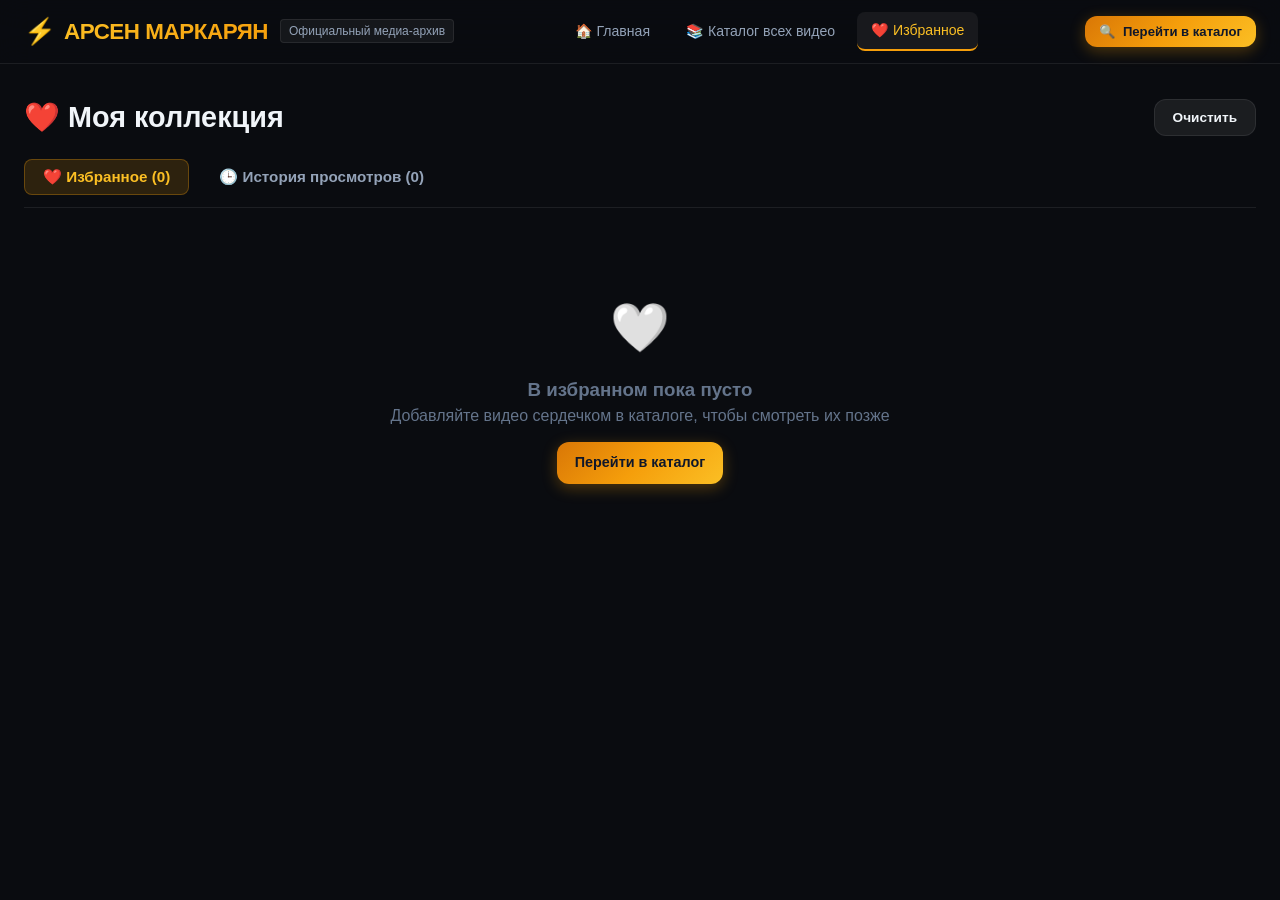
<file: favorites.html>
<!DOCTYPE html>
<html lang="ru">
<head>
  <meta charset="UTF-8">
  <meta name="viewport" content="width=device-width, initial-scale=1.0">
  <title>Избранное и История — Архив Арсена Маркаряна</title>
  <link rel="stylesheet" href="css/base.css">
  <link rel="stylesheet" href="css/layout.css">
  <link rel="stylesheet" href="css/catalog.css">
  <style>
    .fav-tabs {
      display: flex;
      gap: 12px;
      margin-bottom: 24px;
      border-bottom: 1px solid var(--border-subtle);
      padding-bottom: 12px;
    }
    .fav-tab-btn {
      padding: 8px 18px;
      border-radius: var(--radius-sm);
      font-size: 0.95rem;
      font-weight: 600;
      color: var(--text-muted);
      cursor: pointer;
    }
    .fav-tab-btn.active {
      background: rgba(245, 158, 11, 0.15);
      color: var(--gold-light);
      border: 1px solid rgba(245, 158, 11, 0.3);
    }
  </style>
</head>
<body>
  
  <header class="site-header">
    <div class="header-brand">
      <a href="index.html" style="display:flex; align-items:center; gap:8px;">
        <span style="font-size:1.6rem;">⚡</span>
        <span class="brand-logo">АРСЕН МАРКАРЯН</span>
      </a>
      <span class="brand-sub">Официальный медиа-архив</span>
    </div>
    <nav class="header-nav">
      <a href="index.html" class="nav-link ">🏠 Главная</a>
      <a href="catalog.html" class="nav-link ">📚 Каталог всех видео</a>
      <a href="favorites.html" class="nav-link active">
        ❤️ Избранное <span class="nav-counter fav-badge-count" style="display:none;">0</span>
      </a>
    </nav>
    <div class="header-actions">
      <a href="catalog.html" class="btn btn-primary" style="padding: 6px 14px; font-size: 0.82rem;">
        <span>🔍</span> Перейти в каталог
      </a>
      <button class="btn-menu" id="btnToggleSidebar" title="Меню каталога">☰</button>
    </div>
  </header>

  <!-- Mobile Bottom Nav -->
  <div class="mobile-bottom-nav">
    <a href="index.html" class="mob-nav-item ">
      <span class="mob-nav-icon">🏠</span>
      <span>Главная</span>
    </a>
    <a href="catalog.html" class="mob-nav-item ">
      <span class="mob-nav-icon">📚</span>
      <span>Каталог</span>
    </a>
    <a href="favorites.html" class="mob-nav-item active">
      <span class="mob-nav-icon">❤️</span>
      <span>Избранное</span>
    </a>
  </div>


  <main style="max-width: 1440px; margin: 0 auto; padding: 32px 24px;">
    <div style="display: flex; justify-content: space-between; align-items: center; margin-bottom: 20px;">
      <h1 style="font-size: 1.8rem; font-weight: 800;">❤️ Моя коллекция</h1>
      <button class="btn btn-secondary" onclick="clearActiveTab()" style="font-size: 0.85rem;">Очистить</button>
    </div>

    <div class="fav-tabs">
      <button class="fav-tab-btn active" id="tabFavs" onclick="switchTab('favs')">❤️ Избранное (<span id="favsCount">0</span>)</button>
      <button class="fav-tab-btn" id="tabHist" onclick="switchTab('hist')">🕒 История просмотров (<span id="histCount">0</span>)</button>
    </div>

    <div class="catalog-grid" id="favGrid" style="padding: 0;">
      <!-- Populated via script below -->
    </div>
  </main>

  <script src="js/storage.js"></script>
  <script src="js/api.js"></script>
  <script src="js/app.js"></script>
  <script>
    let currentTab = 'favs';
    let allVids = [];

    async function loadCollection() {
      allVids = await API.getVideos();
      renderCollection();
    }

    function switchTab(tab) {
      currentTab = tab;
      document.getElementById('tabFavs').classList.toggle('active', tab === 'favs');
      document.getElementById('tabHist').classList.toggle('active', tab === 'hist');
      renderCollection();
    }

    function renderCollection() {
      const favIds = Storage.getFavorites();
      const historyItems = Storage.getHistory();

      document.getElementById('favsCount').textContent = favIds.length;
      document.getElementById('histCount').textContent = historyItems.length;

      const grid = document.getElementById('favGrid');

      if (currentTab === 'favs') {
        const vids = allVids.filter(v => favIds.includes(v.id));
        if (vids.length === 0) {
          grid.innerHTML = '<div class="catalog-empty"><div class="empty-icon">🤍</div><h3>В избранном пока пусто</h3><p>Добавляйте видео сердечком в каталоге, чтобы смотреть их позже</p><a href="catalog.html" class="btn btn-primary" style="margin-top:14px;">Перейти в каталог</a></div>';
          return;
        }
        renderCards(vids, grid);
      } else {
        const histIds = historyItems.map(x => x.id);
        const vids = histIds.map(id => allVids.find(v => v.id === id)).filter(Boolean);
        if (vids.length === 0) {
          grid.innerHTML = '<div class="catalog-empty"><div class="empty-icon">🕒</div><h3>История просмотров пуста</h3><p>Начните смотреть видео, и они появятся здесь</p></div>';
          return;
        }
        renderCards(vids, grid);
      }
    }

    function renderCards(videos, container) {
      let html = '';
      videos.forEach(v => {
        const isFav = Storage.isFavorite(v.id);
        html += `
          <div class="video-card">
            <div class="card-thumb-wrap">
              <img class="card-thumb" src="https://i.ytimg.com/vi/${v.id}/hqdefault.jpg" alt="${v.title}">
              <div class="thumb-overlay">
                <div class="card-badges-top">
                  <span class="badge" style="background:${v.badgeColor}22; color:${v.badgeColor}; border:1px solid ${v.badgeColor}55;">
                    ${v.catIcon} ${v.catName}
                  </span>
                  ${v.durationFormatted ? `<span class="card-dur-badge">${v.durationFormatted}</span>` : ''}
                </div>
              </div>
            </div>
            <div class="card-body">
              <h4 class="card-title">${v.title}</h4>
              <div class="card-meta">
                <span>📅 ${v.year}</span>
                ${v.viewsFormatted ? `<span>👁️ ${v.viewsFormatted}</span>` : ''}
              </div>
            </div>
            <div class="card-actions">
              <a href="watch.html?v=${v.id}" class="btn-play-card">
                <span>▶️</span> Смотреть
              </a>
              <button class="btn-fav-card ${isFav ? 'active' : ''}" onclick="toggleCollectionFav('${v.id}')">
                ${isFav ? '❤️' : '🤍'}
              </button>
            </div>
          </div>
        `;
      });
      container.innerHTML = html;
    }

    function toggleCollectionFav(id) {
      Storage.toggleFavorite(id);
      renderCollection();
    }

    function clearActiveTab() {
      if (currentTab === 'favs') {
        localStorage.removeItem('amm_favs');
      } else {
        Storage.clearHistory();
      }
      Storage.updateCounters();
      renderCollection();
    }

    document.addEventListener('DOMContentLoaded', loadCollection);
  </script>
</body>
</html>
</file>
<file: css/base.css>
/* Base Design Tokens & Reset */
:root {
  --bg-main: #0a0c10;
  --bg-surface: #11141c;
  --bg-card: #161b26;
  --bg-card-hover: #1e2433;
  --bg-input: #1a202c;
  --border-subtle: rgba(255, 255, 255, 0.08);
  --border-hover: rgba(255, 255, 255, 0.18);
  --border-accent: rgba(245, 158, 11, 0.35);
  --text-main: #f1f5f9;
  --text-muted: #94a3b8;
  --text-dim: #64748b;
  --gold: #f59e0b;
  --gold-glow: rgba(245, 158, 11, 0.25);
  --gold-light: #fbbf24;
  --accent-cyan: #06b6d4;
  --accent-purple: #8b5cf6;
  --accent-red: #ef4444;
  --accent-green: #10b981;
  --radius-sm: 8px;
  --radius-md: 12px;
  --radius-lg: 16px;
  --radius-xl: 20px;
  --shadow-card: 0 4px 20px rgba(0, 0, 0, 0.35);
  --shadow-glow: 0 0 25px rgba(245, 158, 11, 0.15);
  --font-main: -apple-system, BlinkMacSystemFont, 'Segoe UI', Roboto, 'Helvetica Neue', Arial, sans-serif;
  --font-heading: -apple-system, BlinkMacSystemFont, 'Segoe UI', Roboto, sans-serif;
  --header-height: 64px;
}

*, *::before, *::after {
  box-sizing: border-box;
  margin: 0;
  padding: 0;
}

html {
  font-size: 16px;
  scroll-behavior: smooth;
  background-color: var(--bg-main);
  color: var(--text-main);
}

body {
  font-family: var(--font-main);
  background: var(--bg-main);
  color: var(--text-main);
  min-height: 100vh;
  line-height: 1.5;
  -webkit-font-smoothing: antialiased;
  -moz-osx-font-smoothing: grayscale;
  overflow-x: hidden;
}

a {
  color: inherit;
  text-decoration: none;
}

button {
  cursor: pointer;
  font-family: inherit;
  border: none;
  background: none;
}

img {
  max-width: 100%;
  display: block;
}

/* Custom Scrollbar */
::-webkit-scrollbar {
  width: 8px;
  height: 8px;
}
::-webkit-scrollbar-track {
  background: var(--bg-main);
}
::-webkit-scrollbar-thumb {
  background: #252d3d;
  border-radius: 4px;
}
::-webkit-scrollbar-thumb:hover {
  background: #374151;
}

/* Utility Badges */
.badge {
  display: inline-flex;
  align-items: center;
  gap: 4px;
  padding: 3px 8px;
  border-radius: 6px;
  font-size: 0.72rem;
  font-weight: 600;
  letter-spacing: 0.02em;
  line-height: 1.2;
}

.badge-gold {
  background: rgba(245, 158, 11, 0.15);
  color: var(--gold-light);
  border: 1px solid rgba(245, 158, 11, 0.3);
}

.badge-dim {
  background: rgba(255, 255, 255, 0.06);
  color: var(--text-muted);
  border: 1px solid var(--border-subtle);
}

.badge-cyan {
  background: rgba(6, 182, 212, 0.15);
  color: #67e8f9;
  border: 1px solid rgba(6, 182, 212, 0.3);
}

/* Buttons */
.btn {
  display: inline-flex;
  align-items: center;
  justify-content: center;
  gap: 8px;
  padding: 10px 18px;
  border-radius: var(--radius-md);
  font-weight: 600;
  font-size: 0.9rem;
  transition: all 0.2s cubic-bezier(0.16, 1, 0.3, 1);
}

.btn-primary {
  background: linear-gradient(135deg, #d97706 0%, #f59e0b 50%, #fbbf24 100%);
  color: #0f172a;
  box-shadow: 0 4px 15px rgba(245, 158, 11, 0.3);
}
.btn-primary:hover {
  transform: translateY(-1px);
  box-shadow: 0 6px 20px rgba(245, 158, 11, 0.45);
}

.btn-secondary {
  background: rgba(255, 255, 255, 0.07);
  color: var(--text-main);
  border: 1px solid var(--border-subtle);
}
.btn-secondary:hover {
  background: rgba(255, 255, 255, 0.12);
  border-color: var(--border-hover);
}

.btn-icon {
  width: 40px;
  height: 40px;
  padding: 0;
  border-radius: 50%;
}
</file>
<file: css/layout.css>
/* Global Layout: Header, Nav, Drawer, Bottom Bar */
.site-header {
  position: sticky;
  top: 0;
  z-index: 100;
  height: var(--header-height);
  background: rgba(10, 12, 16, 0.88);
  backdrop-filter: blur(16px);
  border-bottom: 1px solid var(--border-subtle);
  display: flex;
  align-items: center;
  justify-content: space-between;
  padding: 0 24px;
}

.header-brand {
  display: flex;
  align-items: center;
  gap: 12px;
}
.brand-logo {
  font-size: 1.4rem;
  background: linear-gradient(135deg, #fbbf24, #f59e0b);
  -webkit-background-clip: text;
  -webkit-text-fill-color: transparent;
  font-weight: 800;
  letter-spacing: -0.02em;
}
.brand-sub {
  font-size: 0.75rem;
  color: var(--text-muted);
  background: rgba(255, 255, 255, 0.05);
  padding: 2px 8px;
  border-radius: 4px;
  border: 1px solid var(--border-subtle);
}

.header-nav {
  display: flex;
  align-items: center;
  gap: 8px;
}
.nav-link {
  padding: 8px 14px;
  border-radius: var(--radius-sm);
  font-size: 0.88rem;
  font-weight: 500;
  color: var(--text-muted);
  transition: all 0.2s;
  display: flex;
  align-items: center;
  gap: 6px;
}
.nav-link:hover, .nav-link.active {
  color: var(--text-main);
  background: rgba(255, 255, 255, 0.06);
}
.nav-link.active {
  color: var(--gold-light);
  border-bottom: 2px solid var(--gold);
}

.header-actions {
  display: flex;
  align-items: center;
  gap: 12px;
}

.nav-counter {
  background: rgba(245, 158, 11, 0.2);
  color: var(--gold);
  padding: 1px 6px;
  border-radius: 10px;
  font-size: 0.72rem;
  font-weight: 700;
}

/* Mobile Hamburger */
.btn-menu {
  display: none;
  font-size: 1.3rem;
  color: var(--text-main);
  padding: 8px;
}

/* Mobile Bottom Navigation */
.mobile-bottom-nav {
  display: none;
  position: fixed;
  bottom: 0;
  left: 0;
  right: 0;
  height: 60px;
  background: rgba(16, 20, 28, 0.95);
  backdrop-filter: blur(14px);
  border-top: 1px solid var(--border-subtle);
  z-index: 99;
  justify-content: space-around;
  align-items: center;
}
.mob-nav-item {
  display: flex;
  flex-direction: column;
  align-items: center;
  font-size: 0.72rem;
  color: var(--text-dim);
  gap: 3px;
}
.mob-nav-item.active {
  color: var(--gold);
}
.mob-nav-icon {
  font-size: 1.15rem;
}

@media (max-width: 860px) {
  .site-header {
    padding: 0 14px;
  }
  .brand-sub {
    display: none !important;
  }
  .header-nav {
    display: none !important;
  }
  .header-actions .btn-primary {
    display: none !important;
  }
  .btn-menu {
    display: block !important;
  }
  .mobile-bottom-nav {
    display: flex !important;
  }
  body {
    padding-bottom: 64px;
  }
}
</file>
<file: css/catalog.css>
/* Full-Width Vertical + Horizontal Catalog (catalog.html) */
.catalog-page-container {
  display: flex;
  width: 100vw;
  max-width: 100vw;
  min-height: calc(100vh - var(--header-height));
  position: relative;
  overflow-x: hidden;
}

/* Left Vertical Sidebar */
.catalog-sidebar {
  width: 290px;
  min-width: 290px;
  max-width: 290px;
  background: var(--bg-surface);
  border-right: 1px solid var(--border-subtle);
  height: calc(100vh - var(--header-height));
  position: sticky;
  top: var(--header-height);
  overflow-y: auto;
  padding: 20px 16px;
  display: flex;
  flex-direction: column;
  gap: 24px;
  z-index: 40;
}

.sidebar-block {
  display: flex;
  flex-direction: column;
  gap: 8px;
}
.sidebar-heading {
  font-size: 0.75rem;
  font-weight: 700;
  text-transform: uppercase;
  letter-spacing: 0.06em;
  color: var(--text-dim);
  padding-left: 8px;
  margin-bottom: 4px;
}

.sidebar-item {
  display: flex;
  align-items: center;
  justify-content: space-between;
  padding: 8px 12px;
  border-radius: var(--radius-sm);
  font-size: 0.88rem;
  font-weight: 500;
  color: var(--text-muted);
  transition: all 0.15s;
  cursor: pointer;
  border: 1px solid transparent;
}
.sidebar-item:hover {
  background: rgba(255, 255, 255, 0.04);
  color: var(--text-main);
}
.sidebar-item.active {
  background: rgba(245, 158, 11, 0.12);
  color: var(--gold-light);
  border-color: rgba(245, 158, 11, 0.25);
  font-weight: 600;
}
.sidebar-item-label {
  display: flex;
  align-items: center;
  gap: 8px;
  overflow: hidden;
  text-overflow: ellipsis;
  white-space: nowrap;
}
.sidebar-count {
  font-size: 0.72rem;
  background: rgba(255, 255, 255, 0.06);
  padding: 2px 6px;
  border-radius: 8px;
  color: var(--text-dim);
}
.sidebar-item.active .sidebar-count {
  background: rgba(245, 158, 11, 0.2);
  color: var(--gold);
}

/* Tag Cloud in Sidebar */
.tag-cloud {
  display: flex;
  flex-wrap: wrap;
  gap: 6px;
  padding: 4px 8px;
}
.tag-chip {
  font-size: 0.75rem;
  background: rgba(255, 255, 255, 0.05);
  border: 1px solid var(--border-subtle);
  color: var(--text-muted);
  padding: 3px 8px;
  border-radius: 6px;
  cursor: pointer;
  transition: all 0.15s;
}
.tag-chip:hover {
  border-color: var(--border-hover);
  color: var(--text-main);
}
.tag-chip.active {
  background: var(--gold);
  color: #000;
  border-color: var(--gold);
  font-weight: 600;
}

/* Main Catalog Area (Occupies remaining width 100vw - 290px) */
.catalog-main {
  flex-grow: 1;
  width: calc(100vw - 290px);
  min-width: 0;
  display: flex;
  flex-direction: column;
  background: var(--bg-main);
}

/* Top Horizontal Sticky Ribbon */
.top-subcat-ribbon {
  position: sticky;
  top: var(--header-height);
  z-index: 30;
  background: rgba(10, 12, 16, 0.92);
  backdrop-filter: blur(14px);
  border-bottom: 1px solid var(--border-subtle);
  padding: 12px 24px;
  display: flex;
  align-items: center;
  gap: 8px;
  overflow-x: auto;
  white-space: nowrap;
}
.ribbon-pill {
  padding: 6px 14px;
  border-radius: 30px;
  font-size: 0.82rem;
  font-weight: 500;
  background: var(--bg-card);
  border: 1px solid var(--border-subtle);
  color: var(--text-muted);
  cursor: pointer;
  transition: all 0.15s;
  flex-shrink: 0;
}
.ribbon-pill:hover {
  border-color: var(--border-hover);
  color: var(--text-main);
}
.ribbon-pill.active {
  background: linear-gradient(135deg, rgba(245, 158, 11, 0.2), rgba(245, 158, 11, 0.35));
  border-color: var(--gold);
  color: #fff;
  font-weight: 600;
}

/* Catalog Filter Bar */
.catalog-filter-bar {
  padding: 16px 24px;
  display: flex;
  align-items: center;
  justify-content: space-between;
  gap: 16px;
  flex-wrap: wrap;
  border-bottom: 1px solid var(--border-subtle);
}

.search-box-wrap {
  position: relative;
  flex: 1 1 240px;
  min-width: 0;
  max-width: 540px;
}
.search-icon {
  position: absolute;
  left: 14px;
  top: 50%;
  transform: translateY(-50%);
  color: var(--text-dim);
  pointer-events: none;
}
.search-input {
  width: 100%;
  display: block;
  box-sizing: border-box;
  min-width: 0;
  background: #171d2b;
  border: 1px solid rgba(255, 255, 255, 0.16);
  border-radius: var(--radius-md);
  padding: 12px 16px 12px 42px;
  color: #fff;
  font-size: 0.92rem;
  transition: all 0.2s ease;
}
.search-input:focus {
  outline: none;
  border-color: var(--gold);
  background: #1c2333;
  box-shadow: 0 0 0 3px rgba(245, 158, 11, 0.2);
}
.search-input::placeholder {
  color: #94a3b8;
}

.mobile-filter-btn {
  display: none;
  flex-shrink: 0;
}

.filter-controls {
  display: flex;
  align-items: center;
  gap: 12px;
  flex-wrap: wrap;
}

.custom-select {
  background: var(--bg-surface);
  border: 1px solid var(--border-subtle);
  border-radius: var(--radius-md);
  color: var(--text-main);
  padding: 8px 14px;
  font-size: 0.85rem;
  cursor: pointer;
}
.custom-select:focus {
  outline: none;
  border-color: var(--gold);
}

.results-counter {
  font-size: 0.85rem;
  color: var(--text-muted);
}
.results-counter strong {
  color: var(--gold-light);
}

/* Video Card Grid (Full Width) */
.catalog-grid {
  padding: 24px;
  display: grid;
  grid-template-columns: repeat(auto-fill, minmax(290px, 1fr));
  gap: 20px;
}

/* Video Card Design */
.video-card {
  background: var(--bg-card);
  border: 1px solid var(--border-subtle);
  border-radius: var(--radius-md);
  overflow: hidden;
  display: flex;
  flex-direction: column;
  transition: all 0.25s cubic-bezier(0.16, 1, 0.3, 1);
  position: relative;
}
.video-card:hover {
  transform: translateY(-4px);
  border-color: var(--border-accent);
  box-shadow: var(--shadow-card);
}

.card-thumb-wrap {
  position: relative;
  width: 100%;
  aspect-ratio: 16 / 9;
  background: #000;
  overflow: hidden;
}
.card-thumb {
  width: 100%;
  height: 100%;
  object-fit: cover;
  transition: transform 0.35s;
}
.video-card:hover .card-thumb {
  transform: scale(1.04);
}

.thumb-overlay {
  position: absolute;
  inset: 0;
  background: linear-gradient(to top, rgba(0, 0, 0, 0.7) 0%, transparent 50%);
  display: flex;
  flex-direction: column;
  justify-content: flex-end;
  padding: 10px;
}

.card-badges-top {
  position: absolute;
  top: 10px;
  left: 10px;
  right: 10px;
  display: flex;
  justify-content: space-between;
  align-items: center;
  pointer-events: none;
}
.card-dur-badge {
  background: rgba(0, 0, 0, 0.8);
  color: #fff;
  font-size: 0.72rem;
  font-weight: 700;
  padding: 2px 6px;
  border-radius: 4px;
  letter-spacing: 0.02em;
}

.card-body {
  padding: 14px;
  display: flex;
  flex-direction: column;
  flex-grow: 1;
  gap: 8px;
}
.card-title {
  font-size: 0.95rem;
  font-weight: 600;
  line-height: 1.35;
  color: var(--text-main);
  display: -webkit-box;
  -webkit-line-clamp: 2;
  -webkit-box-orient: vertical;
  overflow: hidden;
  height: 2.7em;
}
.card-meta {
  display: flex;
  align-items: center;
  justify-content: space-between;
  font-size: 0.75rem;
  color: var(--text-dim);
  margin-top: auto;
  padding-top: 6px;
  border-top: 1px solid var(--border-subtle);
}

.card-actions {
  display: flex;
  align-items: center;
  gap: 8px;
  padding: 10px 14px;
  background: rgba(0, 0, 0, 0.15);
  border-top: 1px solid var(--border-subtle);
}

.btn-play-card {
  flex: 1;
  background: linear-gradient(135deg, rgba(245, 158, 11, 0.2), rgba(245, 158, 11, 0.35));
  border: 1px solid var(--gold);
  color: var(--gold-light);
  padding: 6px 12px;
  border-radius: var(--radius-sm);
  font-size: 0.82rem;
  font-weight: 600;
  display: flex;
  align-items: center;
  justify-content: center;
  gap: 6px;
  transition: all 0.2s;
}
.btn-play-card:hover {
  background: var(--gold);
  color: #000;
}

.btn-fav-card {
  width: 32px;
  height: 32px;
  border-radius: var(--radius-sm);
  border: 1px solid var(--border-subtle);
  background: rgba(255, 255, 255, 0.05);
  color: var(--text-muted);
  display: flex;
  align-items: center;
  justify-content: center;
  font-size: 0.9rem;
  transition: all 0.2s;
}
.btn-fav-card:hover {
  border-color: var(--accent-red);
  color: var(--accent-red);
}
.btn-fav-card.active {
  color: var(--accent-red);
  background: rgba(239, 68, 68, 0.15);
  border-color: var(--accent-red);
}

/* Empty State */
.catalog-empty {
  grid-column: 1 / -1;
  text-align: center;
  padding: 60px 20px;
  color: var(--text-dim);
}
.empty-icon {
  font-size: 3rem;
  margin-bottom: 12px;
}

/* catalog.css mobile rules */
@media (max-width: 900px) {
  .catalog-sidebar {
    display: none;
    position: fixed;
    top: var(--header-height);
    left: 0;
    bottom: 0;
    width: 290px;
    z-index: 90;
    box-shadow: 10px 0 30px rgba(0, 0, 0, 0.7);
  }
  .catalog-sidebar.open {
    display: flex;
  }
  .sidebar-mobile-close {
    display: flex !important;
  }
  .top-subcat-ribbon {
    position: relative !important;
    top: auto !important;
    padding: 10px 14px;
    z-index: 10;
  }
  .catalog-main {
    width: 100vw;
  }
  .catalog-filter-bar {
    padding: 12px 14px;
    flex-direction: column;
    align-items: stretch;
    gap: 10px;
  }
  .search-box-wrap {
    width: 100% !important;
    max-width: 100% !important;
    flex: none !important;
  }
  .filter-controls {
    width: 100%;
    display: flex;
    gap: 10px;
    align-items: center;
    justify-content: space-between;
  }
  .mobile-filter-btn {
    display: inline-flex !important;
    padding: 8px 12px;
    font-size: 0.85rem;
    flex-shrink: 0;
  }
  .custom-select {
    flex: 1;
    min-width: 0;
  }
  .catalog-grid {
    padding: 14px;
    gap: 16px;
    grid-template-columns: 1fr;
  }
}
</file>
